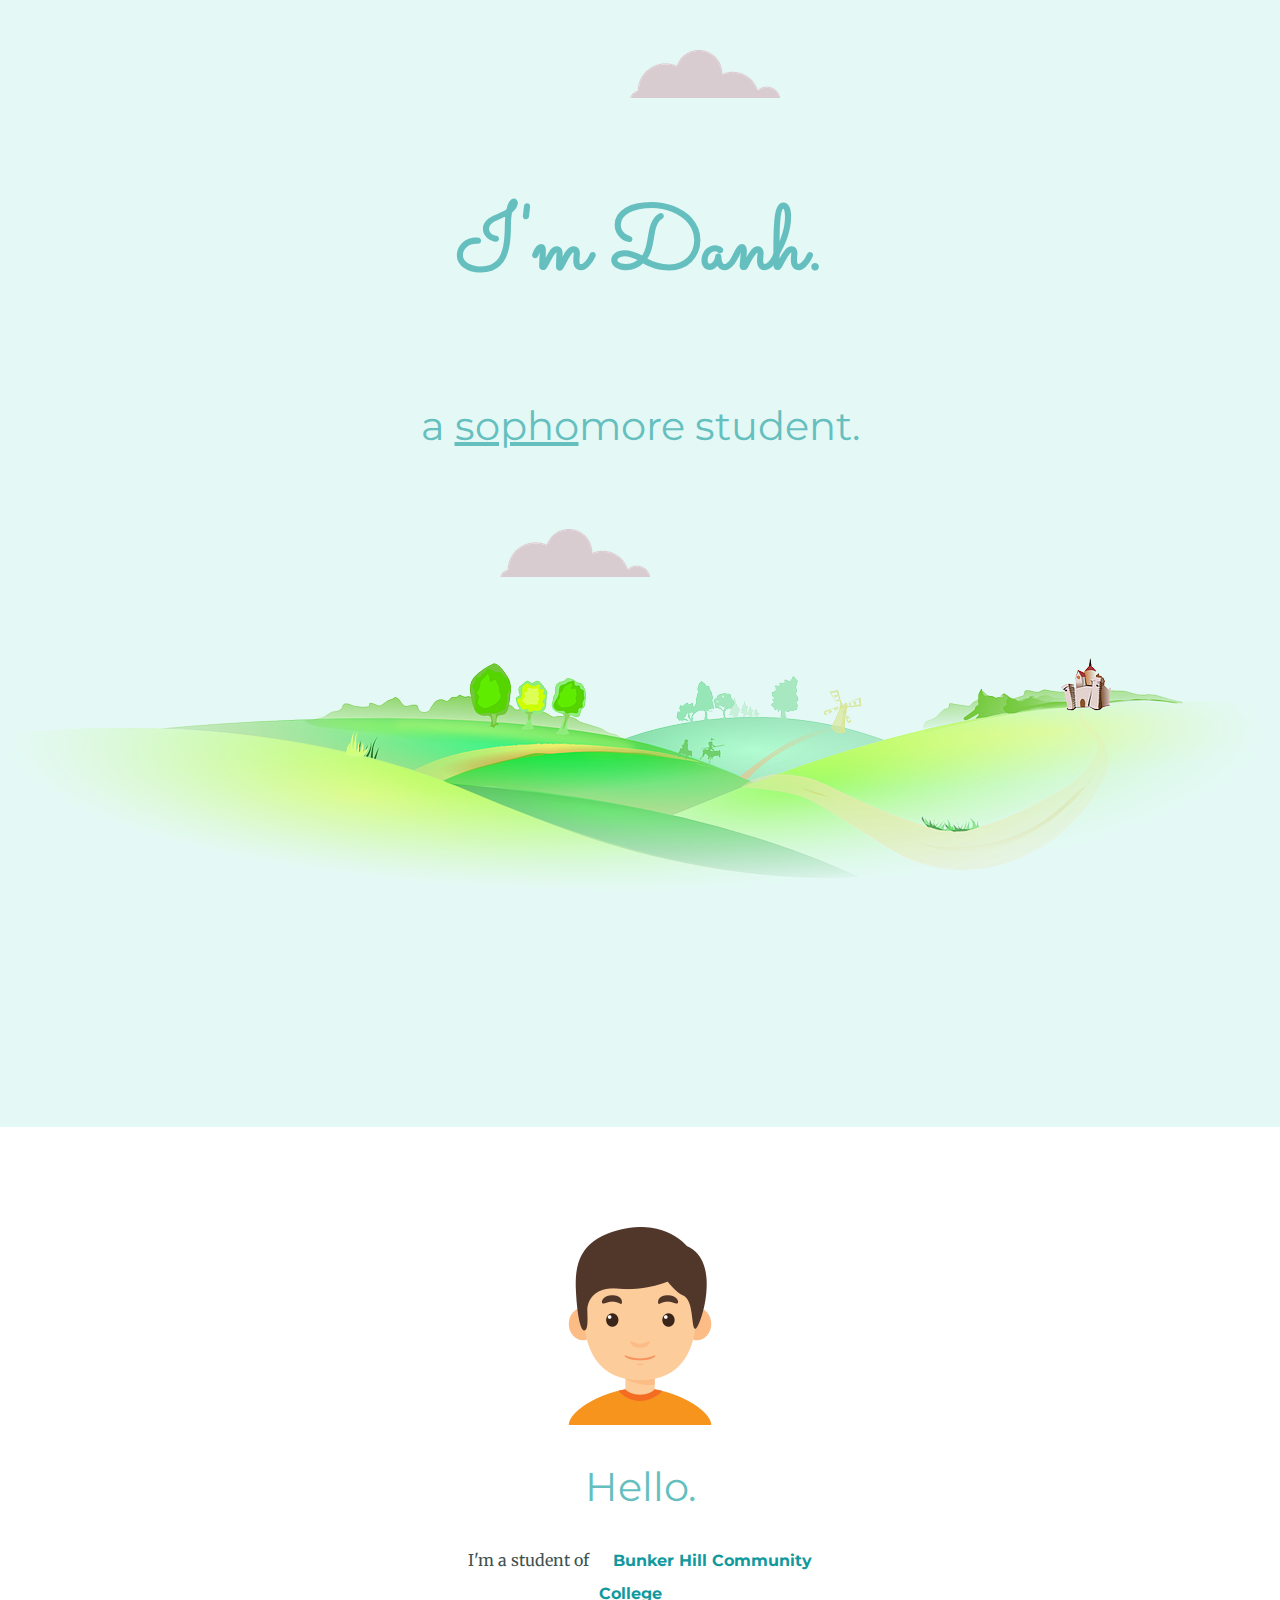
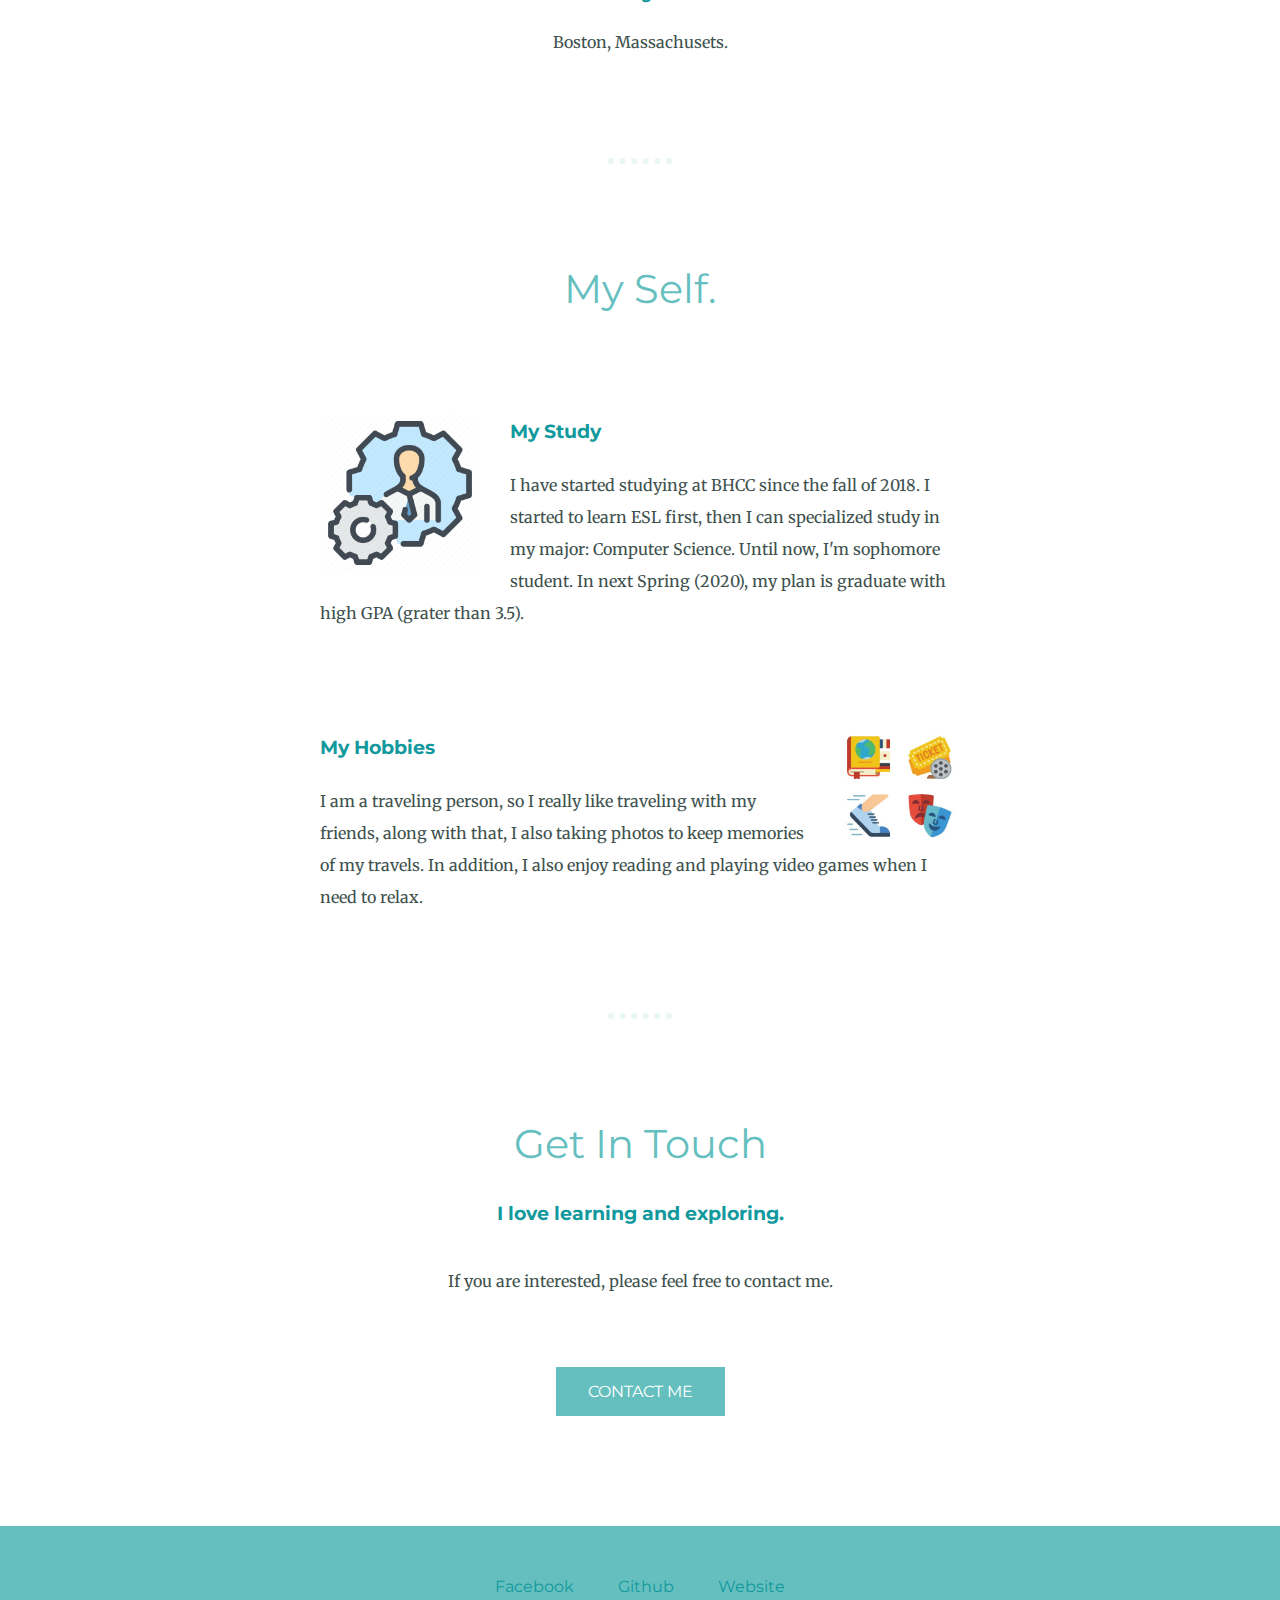
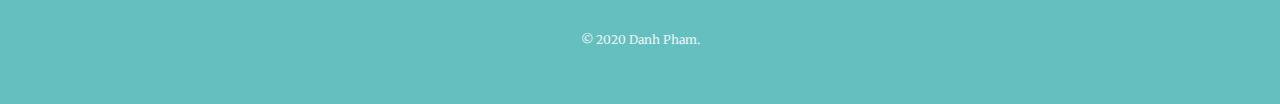
<file: index.html>
<!DOCTYPE html>
<html lang="en" dir="ltr">

<head>
  <meta charset="utf-8">
  <title>Danh Pham</title>
  <link rel="stylesheet" href="css/styles.css">
  <link rel="icon" href="favicon.ico">
  <link href="https://fonts.googleapis.com/css?family=Merriweather|Montserrat|Sacramento&display=swap" rel="stylesheet">
</head>

<body>

  <div class="top-container">
    <img class="top-cloud" src="images/cloud.png" alt="cloud-img">
    <h1>I'm Danh.</h1>
    <h2>a <span class="so">sopho</span>more student.</h2>
    <img class="bottom-cloud" src="images/cloud.png" alt="cloud-img">
    <img src="images/mountain.png" alt="mountain-img">
  </div>

  <div class="middle-container">
    <div class="profile">
      <img class="profile" src="images/avatar.png" alt="Danh's profile picture">
      <h2>Hello.</h2>
      <p class="intro">I'm a student of <strong><a href="https://bhcc.edu/">Bunker Hill Community College</a></strong></p>
      <p>Boston, Massachusets.</p>
    </div>
    <hr>
    <div class="study">
      <h2>My Self.</h2>
      <div class="self-row">
        <img class="study-img" src="images/study.png" alt="Danh's study">
        <h3>My Study</h3>
        <p>I have started studying at BHCC since the fall of 2018. I started to learn ESL first, then I can specialized study in my major: Computer Science. Until now, I'm sophomore student. In next Spring (2020), my plan is graduate with high GPA (grater than 3.5). </p>
      </div>
      <div class="self-row">
        <img class="hobbies-img" src="images/hobbies.jpg" alt="Danh's hobbies">
        <h3>My Hobbies</h3>
        <p>I am a traveling person, so I really like traveling with my friends, along with that, I also taking photos to keep memories of my travels. In addition, I also enjoy reading and playing video games when I need to relax.</p>
      </div>
    </div>
    <hr>
    <div class="contact-me">
      <h2>Get In Touch</h2>
      <h3>I love learning and exploring.</h3>
      <p class="contact-message">If you are interested, please feel free to contact me.</p>
      <a class="btn" href="mailto:congdanh1594@email.com">CONTACT ME</a>
    </div>
  </div>

  <div class="bottom-container">
    <a class="footer-link" href="https://www.facebook.com/congdanh1594">Facebook</a>
    <a class="footer-link" href="https://github.com/congdanh1594">Github</a>
    <a class="footer-link" href="https://congdanh1594.github.io/cv/">Website</a>
    <p class="copyright">© 2020 Danh Pham.</p>
  </div>
</body>

</html>
</file>
<file: css/styles.css>
body {
  color: #40514E;
  margin: 0;
  text-align: center;
  font-family: 'Merriweather', serif;
}

h1 {
  color: #66BFBF;
  font-family: 'Sacramento', cursive;
  margin: 50 auto 0 auto;
  font-size: 5.625rem;
  line-height: 2;
}

h2 {
  color: #66BFBF;
  font-family: 'Montserrat', sans-serif;
  font-size: 2.5rem;
  font-weight: normal;
}

h3 {
  color: #11999E;
  font-family: 'Montserrat', sans-serif;
}

p {
  line-height: 2;
}


hr {
  border: dotted #EAF6F6 6px;
  border-bottom: none;
  width: 4%;
  margin: 100px auto;
}

a {
  color: #11999E;
  font-family: 'Montserrat', sans-serif;
  margin: 10px 20px;
  text-decoration-line: none;
}

a.hover {
  color: #EAF6F6;
}

.top-container {
  background-color: #E4F9F5;
  position: relative;
  padding-top: 100px;
}

.middle-container {
  margin: 100px 0;
}

.bottom-container {
background-color: #66BFBF;
padding: 50px 0 20px;
}

.so {
  text-decoration: underline;
}

.top-cloud {
  position: absolute;
  right: 500px;
  top: 50px;
}

.bottom-cloud {
  position: absolute;
  left: 500px;
  bottom: 550px;
}

.self-row {
  width: 50%;
  margin: 100px auto 100px auto;
  text-align: left;
  line-height: 2;
}

.study-img {
  width: 25%;
  float: left;
  margin-right: 30px;
}

.hobbies-img {
  width: 19%;
  float: right;
  margin-left: 30px;
}

.intro {
  width: 30%;
  margin: auto;
}

.contact-message {
  width: 40%;
  margin: 40px auto 60px;
}

.btn {
  background-color: #66BFBF;
  font-family: 'Montserrat', sans-serif;
  border: none;
  color: white;
  padding: 15px 32px;
  text-align: center;
  text-decoration: none;
  display: inline-block;
  font-size: 16px;
}

.copyright {
  color: #EAF6F6;
  font-size: 0.75rem;
  padding: 20px 0;
}
</file>
